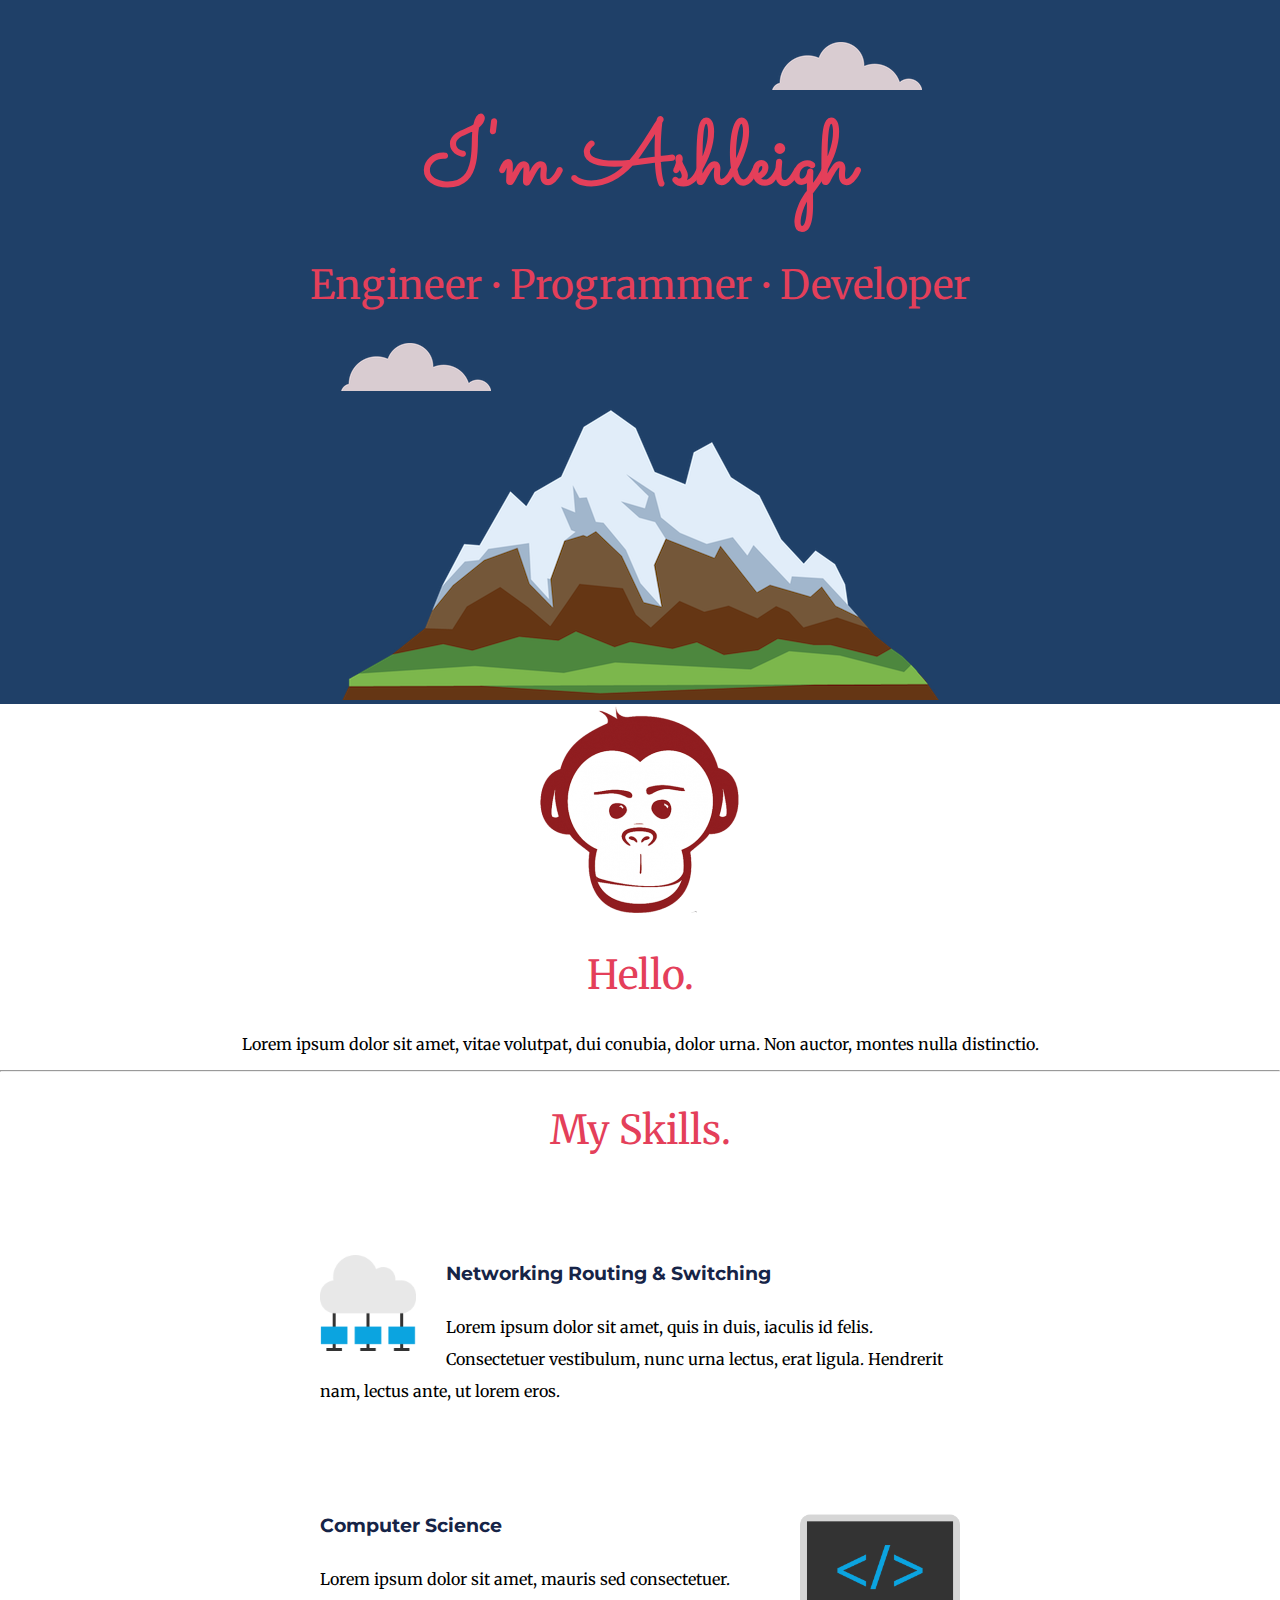
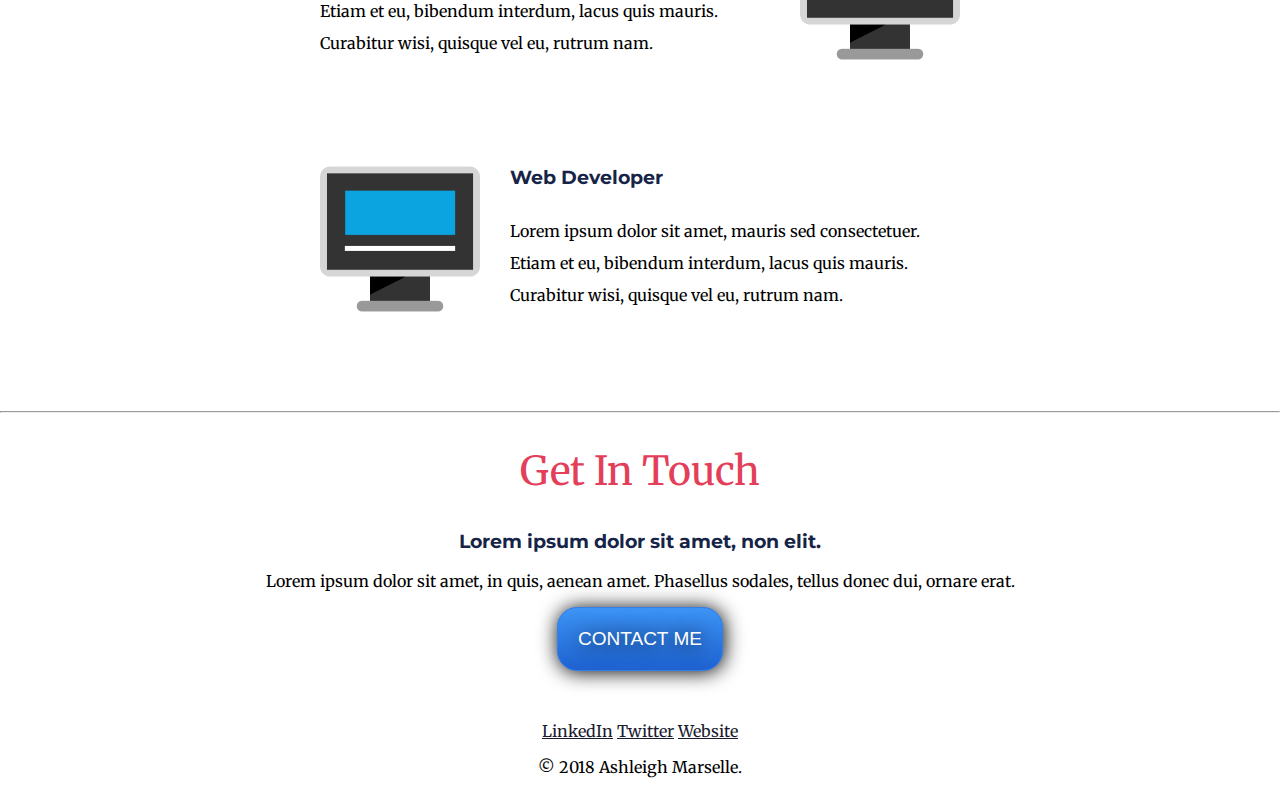
<file: index.html>
<!DOCTYPE html>
<html lang="en">
<head>
    <meta charset="UTF-8">
    <meta name="viewport" content="width=device-width, initial-scale=1.0">
    <title>Ashleigh Joyner</title>
    <link rel="stylesheet" href="css/styles.css">
    <link rel="shortcut icon" href="favicon.ico" type="image/x-icon">
    <!--Below is fonts chosen from fonts.google.com and is now embedded. -->
    <link href="https://fonts.googleapis.com/css?family=Merriweather|Montserrat|Sacramento&display=swap" rel="stylesheet"> 
</head>
<body><!-- Content Division-->
    <div class="topContainer">
        <img class="topCloud" src="images/cloud.png" alt="Cloud">
        <h1>I'm Ashleigh</h1>
        <h2>Engineer 𐤟 Programmer 𐤟 Developer</h2>
        <img class="bottomCloud" src="images/cloud.png" alt="Cloud">
        <img src="images/mountain.png" alt="Mountain">

    </div>
    <div class="middleContainer">
        <div class="profile">
          <img src="images/redmonkie.png" alt="">
          <h2>Hello.</h2>
          <p>Lorem ipsum dolor sit amet, vitae volutpat, dui conubia, dolor urna. Non auctor, montes nulla distinctio.</p>
        </div>
        <hr>
        <div class="skills">
          <h2>My Skills.</h2>
          <div class="skill-row">
            <img class="imageNetwork" src="images/sky.png" alt="">
            <h3>Networking Routing & Switching</h3>
            <p class="clearPara">Lorem ipsum dolor sit amet, quis in duis, iaculis id felis. Consectetuer vestibulum, nunc urna lectus, erat ligula. Hendrerit nam, lectus ante, ut lorem eros.</p>
          </div>
          <div class="skill-row">
            <img class="imageComputer" src="images/interface.png" alt="">
            <h3>Computer Science</h3>
            <p>Lorem ipsum dolor sit amet, mauris sed consectetuer. Etiam et eu, bibendum interdum, lacus quis mauris. Curabitur wisi, quisque vel eu, rutrum nam.</p>
          </div>
        </div>
        <div class="skill-row">
            <img class="imageWebdev" src="images/multimedia.png" alt="">
            <h3>Web Developer</h3>
            <p>Lorem ipsum dolor sit amet, mauris sed consectetuer. Etiam et eu, bibendum interdum, lacus quis mauris. Curabitur wisi, quisque vel eu, rutrum nam.</p>
          </div>
        </div>
        <hr>
        <div class="contact-me">
          <h2>Get In Touch</h2>
          <h3>Lorem ipsum dolor sit amet, non elit.</h3>
          <p>Lorem ipsum dolor sit amet, in quis, aenean amet. Phasellus sodales, tellus donec dui, ornare erat.</p>
          <a class="contactButton" href="mailto:name@email.com">CONTACT ME</a>
        </div>
      </div>
      
      
      <div class="bottomContainer">
        <a class="footer-link" href="https://www.linkedin.com/">LinkedIn</a>
        <a class="footer-link" href="https://twitter.com/">Twitter</a>
        <a class="footer-link" href="https://www.appbrewery.co/">Website</a>
        <p>© 2018 Ashleigh Marselle.</p>
      </div>
</body>
</html>
</file>
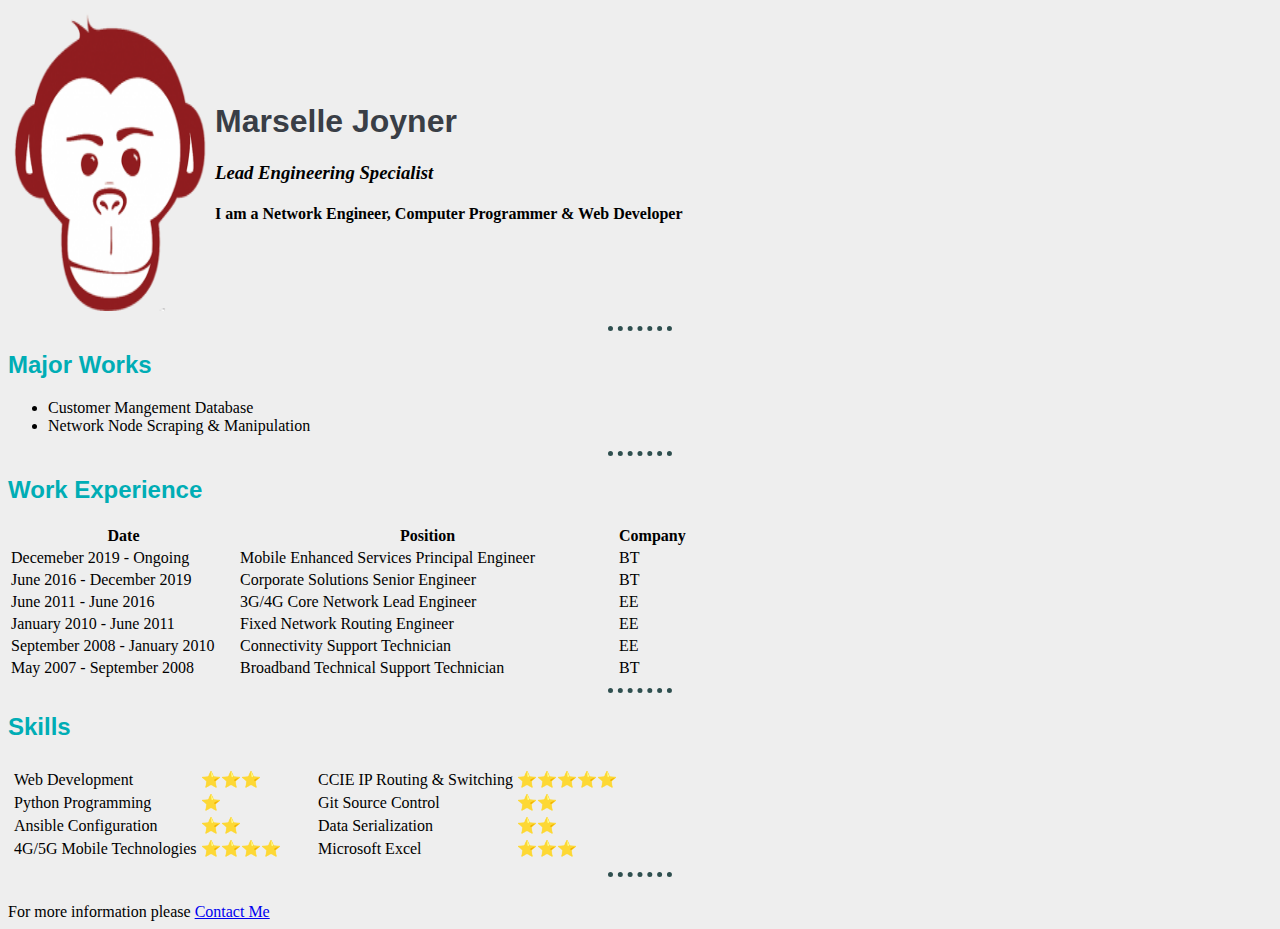
<file: old/index.html>
<!DOCTYPE html>
<html lang="en">
<head>
    <meta charset="UTF-8">
    <meta name="viewport" content="width=device-width, initial-scale=1.0">
    <title>Marselle CV</title>
    <link rel="stylesheet" href="css/styles.css"><!--This is how the page finds the css stylesheet-->
</head>
<body>
    <table>
        <thead></thead>
        <tbody>
            <tr>
                <td><img src="images/redmonkie.png" alt="" srcset="" width="200px" height="300px"></td>
                <td>
                    <h1>Marselle Joyner</h1>
                    <h3><em>Lead Engineering Specialist</em></h3>
                    <h4>I am a Network Engineer, Computer Programmer & Web Developer</h4>
                </td>
            </tr>
        </tbody>
    </table>
    <hr>
    <h2>Major Works</h2>
    <ul>
        <li>Customer Mangement Database</li>
        <li>Network Node Scraping & Manipulation</li>
    </ul>
    <hr>
    <h2>Work Experience</h2>
    <table>
        <thead>
            <th width="225px">Date</th>
            <th width="375px">Position</th>
            <th>Company</th>
        </thead>
        <tbody>
            <tr>
                <td>Decemeber 2019 - Ongoing</td>
                <td>Mobile Enhanced Services Principal Engineer</td>
                <td>BT</td>
            </tr>
            <tr>
                <td>June 2016 - December 2019</td>
                <td>Corporate Solutions Senior Engineer</td>
                <td>BT</td>
            </tr>
            <tr>
                <td>June 2011 - June 2016</td>
                <td>3G/4G Core Network Lead Engineer</td>
                <td>EE</td>
            </tr>
            <tr>
                <td>January 2010 - June 2011</td>
                <td>Fixed Network Routing Engineer</td>
                <td>EE</td>
            </tr>
            <tr>
                <td>September 2008 - January 2010</td>
                <td>Connectivity Support Technician</td>
                <td>EE</td>
            </tr>
            <tr>
                <td>May 2007 - September 2008</td>
                <td>Broadband Technical Support Technician</td>
                <td>BT</td>
            </tr>
        </tbody>
    </table>
    <hr>
    <h2>Skills</h2>
    <table>
        <thead>
            <th width="300px"></th><th width="400px"></th>
        </thead>
        <tr>
            <td><!--Left Skills-->
                <table>
                    <tr>
                        <td>Web Development</td><td>⭐️⭐️⭐️</td>
                    </tr>
                    <tr>
                        <td>Python Programming</td><td>⭐️</td>
                    </tr>
                    <tr>
                        <td>Ansible Configuration</td><td>⭐️⭐️</td>
                    </tr>
                    <tr>
                        <td>4G/5G Mobile Technologies</td><td>⭐️⭐️⭐️⭐️</td>
                    </tr>

                </table>
            </td>
            <td><!--Right Skills-->
                <table>
                    <tr>
                        <td>CCIE IP Routing & Switching</td><td>⭐️⭐️⭐️⭐️⭐️</td>
                    </tr>
                    <tr>
                        <td>Git Source Control</td><td>⭐️⭐️</td>
                    </tr>
                    <tr>
                        <td>Data Serialization</td><td>⭐️⭐️</td>
                    </tr>
                    <tr>
                        <td>Microsoft Excel</td><td>⭐️⭐️⭐️</td>
                    </tr>
                </table>
            </td>
        </tr>
    </table>
    <hr>
    <br>
    For more information please <a href="contact.html" target="_blank" rel="noopener noreferrer">Contact Me</a>
</body>
</html>
</file>
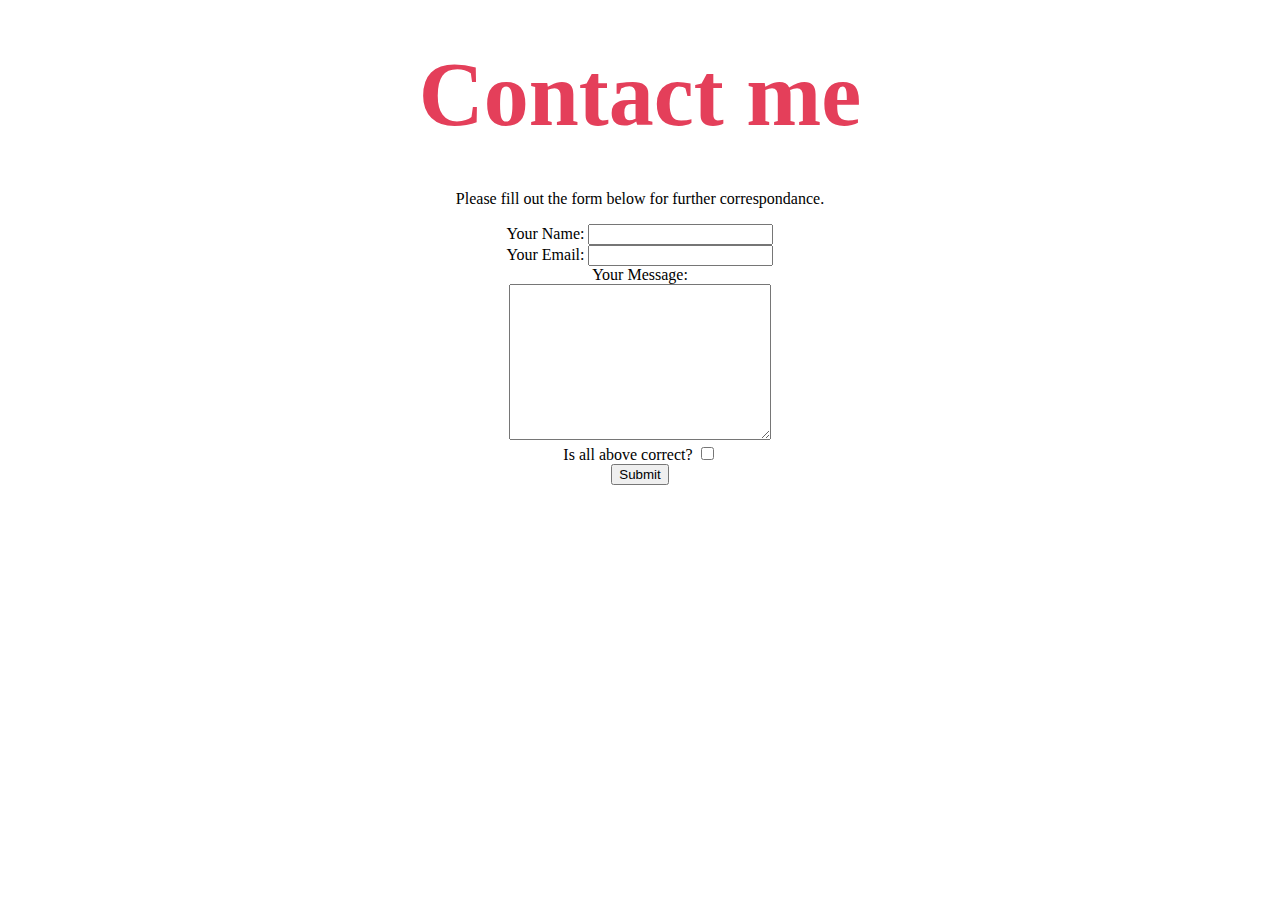
<file: contact.html>
<!DOCTYPE html>
<html lang="en">
<head>
    <meta charset="UTF-8">
    <meta name="viewport" content="width=device-width, initial-scale=1.0">
    <title>Contact Me</title>
    <link rel="stylesheet" href="css/styles.css"><!--This is how the page finds the css stylesheet-->

</head>
<body>
    <h1>Contact me</h1>
    <p>Please fill out the form below for further correspondance.</p>
    <form action="mailto:test@test.com" method="post" enctype="text/plain"><!--Check out "input" documentation for all form attributes-->
        <label for="">Your Name:</label>
        <input type="text" name="yourName" id="">
        <br>
        <label for="">Your Email:</label>
        <input type="email" name="yourEmail" id=""><!--Type is email which has validation-->
        <br>
        <label for="">Your Message: <br>
            <textarea name="yourMessage" id="" cols="30" rows="10"></textarea><!--Sizeable text box-->
        </label>
        <br>
        Is all above correct?
        <input type="checkbox" name="yourTerms" id="">
        <br>
        <input type="submit" name="">
    </form>
</body>
</html>
</file>
<file: css/styles.css>
body {
    margin: 0px;
    text-align: center;
    /* Merriweather font is an embedded font so need to be in '' */
    font-family: 'Merriweather', serif;
}

h1 {
    margin: 50px auto 50px auto; /* Top, Right, Bottom, Left (Clockwise) */
    font-family: 'Sacramento', cursive;
    font-size: 5.625rem;
    color: #e43f5a;
    line-height: 1; /* Just give numerical value. Specifies height above and below text. */
}

h2 {
    font-family: 'Merriweather', serif;
    font-size: 2.5rem;
    color: #e43f5a;
    font-weight: normal;
}

h3 {
    font-family: 'Montserrat', sans-serif;
    color: #162447;
}

.topContainer{
    background-color: #1f4068;
    padding-top: 70px;
    margin: 0;
}

.midContainer {

}

.bottomContainer {
    padding-top: 50px;
}

.skill-row {
    line-height: 2;
    margin: 100px auto 100px auto;
    text-align: left;
    width: 50%;

}

.topCloud {
    position: absolute;
    right: 358px;
    top: 42px;
}

.bottomCloud {
    position: absolute;
}

.footer-link {
    color: #1b1b2f;
}

.imageNetwork {
    width: 15%; /* Makes image a percentage of the parent. */
    float: left; /* Lets stuff wrap around it */
    margin-right: 30px;
}

.imageComputer {
    width: 25%;
    float: right; 
    margin-left: 30px;
}

.imageWebdev {
    width: 25%;
    float: left; 
    margin-right: 30px;
}

/*
.clearPara {
    clear: left; /* Undo's float/wrapping text 
}
*/

.contactButton {
    background: #3D94F6;
    background-image: -webkit-linear-gradient(top, #3D94F6, #1E62D0);
    background-image: -moz-linear-gradient(top, #3D94F6, #1E62D0);
    background-image: -ms-linear-gradient(top, #3D94F6, #1E62D0);
    background-image: -o-linear-gradient(top, #3D94F6, #1E62D0);
    background-image: linear-gradient(to bottom, #3D94F6, #1E62D0);
    -webkit-border-radius: 20px;
    -moz-border-radius: 20px;
    border-radius: 20px;
    color: #FFFFFF;
    font-family: sans-serif;
    font-size: 19px;
    font-weight: 100;
    padding: 20px;
    box-shadow: 1px 1px 20px 0px #000000;
    -webkit-box-shadow: 1px 1px 20px 0px #000000;
    -moz-box-shadow: 1px 1px 20px 0px #000000;
    text-shadow: 1px 1px 20px #000000;
    border: solid #337FED 1px;
    text-decoration: none;
    display: inline-block;
    cursor: pointer;
    text-align: center;
 }
 
 .contactButton:hover {
    border: solid #337FED 1px;
    background: #1E62D0;
    background-image: -webkit-linear-gradient(top, #1E62D0, #3D94F6);
    background-image: -moz-linear-gradient(top, #1E62D0, #3D94F6);
    background-image: -ms-linear-gradient(top, #1E62D0, #3D94F6);
    background-image: -o-linear-gradient(top, #1E62D0, #3D94F6);
    background-image: linear-gradient(to bottom, #1E62D0, #3D94F6);
    -webkit-border-radius: 20px;
    -moz-border-radius: 20px;
    border-radius: 20px;
    text-decoration: none;
 }
</file>
<file: old/css/styles.css>
body {
    background-color: #eeeeee; /* This replaces attribute in body tag */
}

hr {
    /*background-color: darkslategrey; /* Color of the line */
    border-style: dotted none none none; /* HR are wrapped in border. Get rid if you want to make it solid */
    border-color: darkslategrey;
    border-width: 5px;
    /*height: 0px; /* By adjusting the height makes the HR bigger like a table */
    width: 5%; /* Can be auto, px or % */
    
}

h1 {
    color: #393e46;
    font-family: 'Segoe UI', Tahoma, Geneva, Verdana, sans-serif;
    
}

h2 {
    color: #00adb5;
    font-family: 'Segoe UI', Tahoma, Geneva, Verdana, sans-serif;
}
</file>
